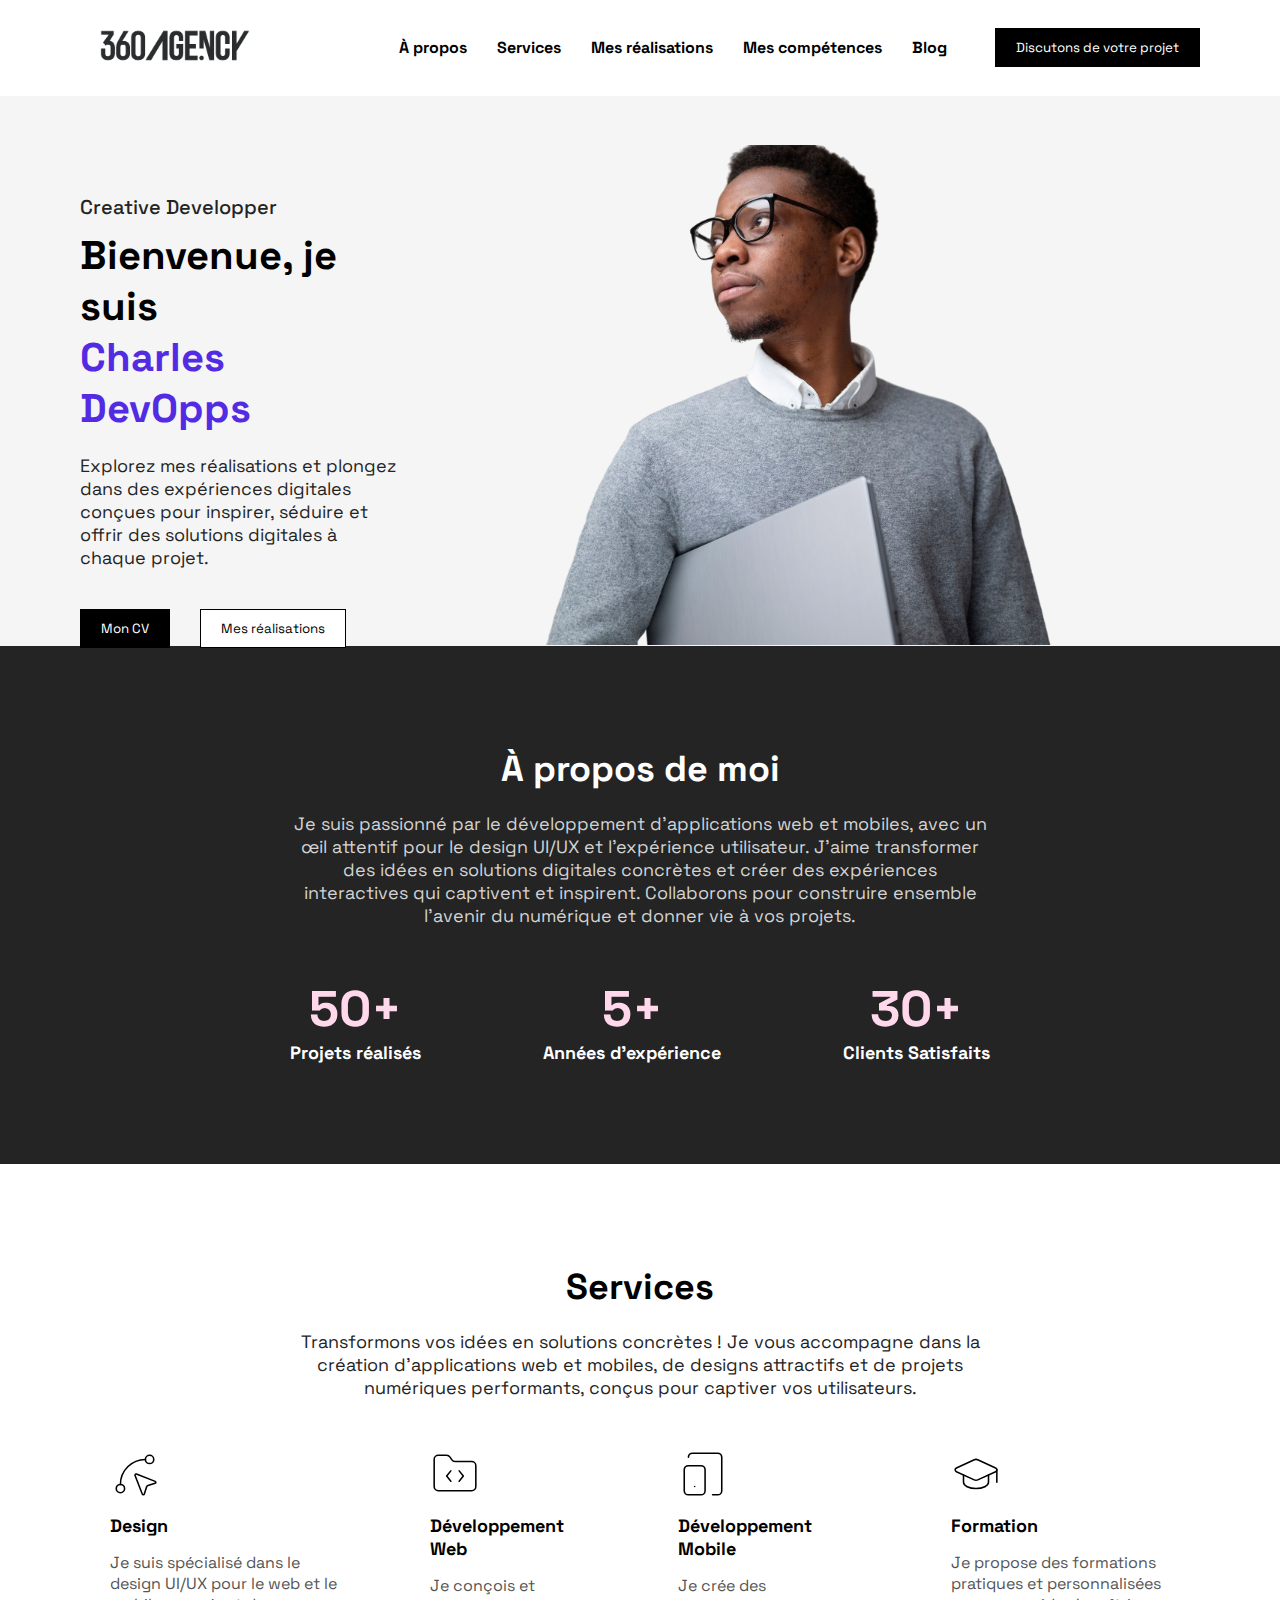
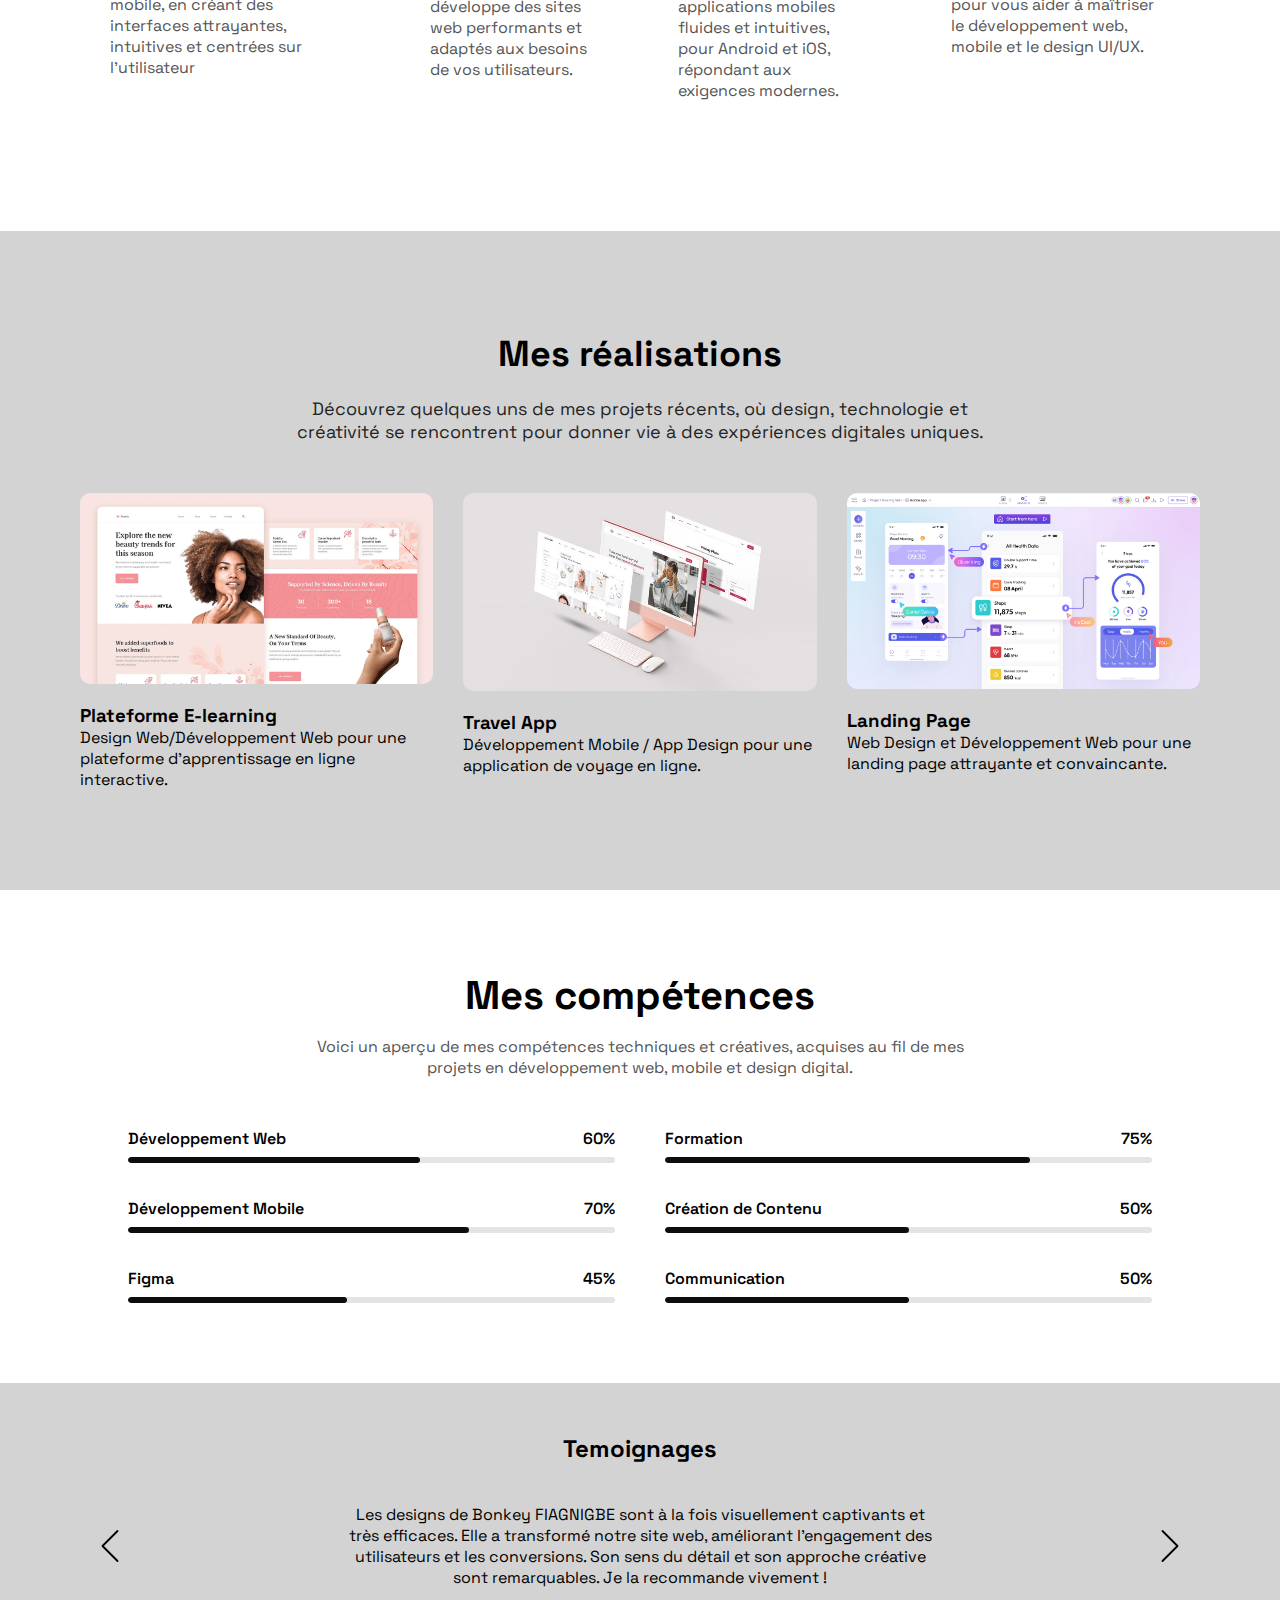
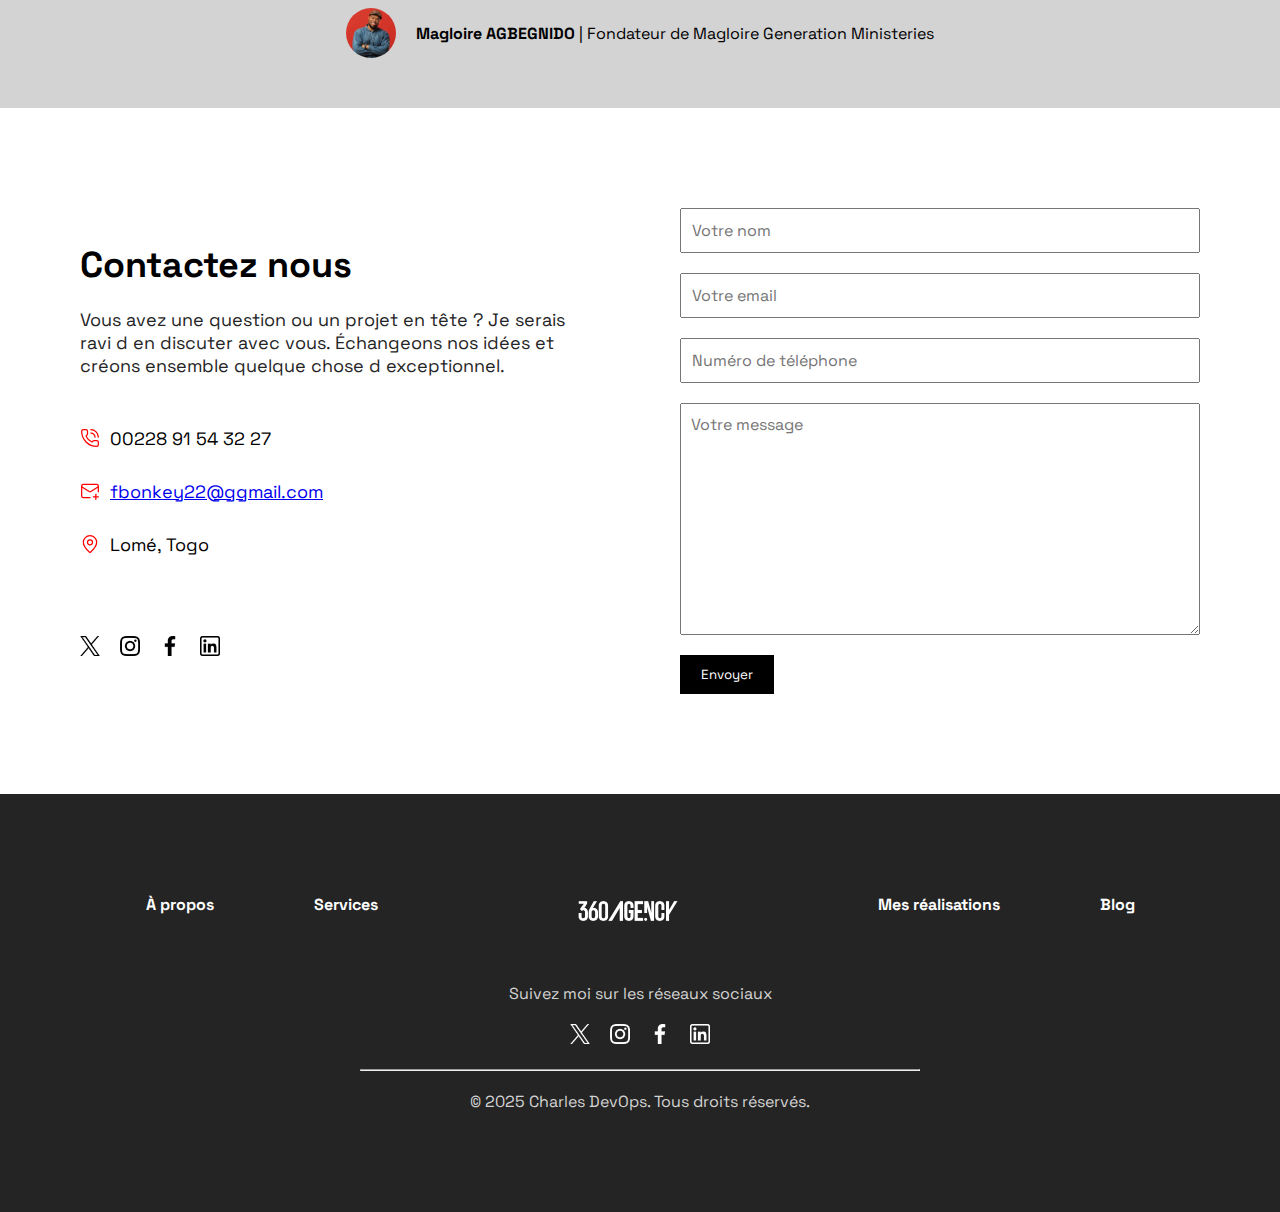
<file: index.html>
<!DOCTYPE html>
<html lang="fr">
  <head>
    <meta charset="UTF-8" />
    <meta name="viewport" content="width=device-width, initial-scale=1.0" />
    <title>Portfolio</title>

    <link rel="stylesheet" href="style.css" />
    <link rel="preconnect" href="https://fonts.googleapis.com" />
    <link rel="preconnect" href="https://fonts.gstatic.com" crossorigin />
    <link
      href="https://fonts.googleapis.com/css2?family=Space+Grotesk:wght@300..700&display=swap"
      rel="stylesheet"
    />

    <link rel="preconnect" href="https://fonts.googleapis.com" />
    <link rel="preconnect" href="https://fonts.gstatic.com" crossorigin />
    <link
      href="https://fonts.googleapis.com/css2?family=Playfair+Display:ital,wght@0,400..900;1,400..900&display=swap"
      rel="stylesheet"
    />
  </head>
  <body>
    <header class="nav-barre">
      <div>
        <img
          class="logo"
          src="./Assets/Logos/logo_360.agency.png"
          alt="logo"
          width="150"
        />
      </div>

      <div>
        <nav>
          <ul>
            <li><a class="nav-item" href="#about">À propos</a></li>
            <li><a class="nav-item" href="#service">Services</a></li>
            <li>
              <a class="nav-item" href="#realisation">Mes réalisations</a>
            </li>
            <li><a class="nav-item" href="#competence">Mes compétences</a></li>
            <li><a class="nav-item" href="#blogt">Blog</a></li>
          </ul>
        </nav>
      </div>
      <button class="btn">Discutons de votre projet</button>
    </header>

    <main>
      <section class="hero">
        <div id="about" class="cont_hero">
          <h6>Creative Developper</h6>
          <h1>
            Bienvenue, je suis <br />
            <span>Charles DevOpps</span>
          </h1>
          <p>
            Explorez mes réalisations et plongez dans des expériences digitales
            conçues pour inspirer, séduire et offrir des solutions digitales à
            chaque projet.
          </p>

          <div class="hero_btn">
            <button class="btn">Mon CV</button>
            <button class="btn2">Mes réalisations</button>
          </div>
        </div>

        <div class="hero_image">
          <img
            src="./Assets/Images/Dev-holding-laptop.png"
            alt="image"
            width="750px"
          />
        </div>
      </section>

      <section class="about">
        <h2 id="about">À propos de moi</h2>
        <p class="p">
          Je suis passionné par le développement d’applications web et mobiles,
          avec un œil attentif pour le design UI/UX et l’expérience utilisateur.
          J’aime transformer des idées en solutions digitales concrètes et créer
          des expériences interactives qui captivent et inspirent. Collaborons
          pour construire ensemble l’avenir du numérique et donner vie à vos
          projets.
        </p>

        <div class="compteur">
          <div class="compt1">
            <p class="chif">50+</p>
            <p class="chif-des">Projets réalisés</p>
          </div>
          <div class="compt2">
            <p class="chif">5+</p>
            <p class="chif-des">Années d’expérience</p>
          </div>
          <div class="compt3">
            <p class="chif">30+</p>
            <p class="chif-des">Clients Satisfaits</p>
          </div>
        </div>
      </section>

      <section class="service">
        <h2 id="service">Services</h2>
        <p class="p">
          Transformons vos idées en solutions concrètes ! Je vous accompagne
          dans la création d’applications web et mobiles, de designs attractifs
          et de projets numériques performants, conçus pour captiver vos
          utilisateurs.
        </p>

        <div class="service-flex">
          <div class="service1">
            <img src="./Assets/Icones/design.svg" alt="icone" />
            <h3>Design</h3>
            <p class="descpt">
              Je suis spécialisé dans le design UI/UX pour le web et le mobile,
              en créant des interfaces attrayantes, intuitives et centrées sur
              l’utilisateur
            </p>
          </div>

          <div class="service2">
            <img src="./Assets/Icones/dev-web.svg" alt="icone" />
            <h3>Développement Web</h3>
            <p class="descpt">
              Je conçois et développe des sites web performants et adaptés aux
              besoins de vos utilisateurs.
            </p>
          </div>

          <div class="service3">
            <img src="./Assets/Icones/dev-mobile.svg" alt="icone" />
            <h3>Développement Mobile</h3>
            <p class="descpt">
              Je crée des applications mobiles fluides et intuitives, pour
              Android et iOS, répondant aux exigences modernes.
            </p>
          </div>

          <div class="service4">
            <img src="./Assets/Icones/formation.svg" alt="icone" />
            <h3>Formation</h3>
            <p class="descpt">
              Je propose des formations pratiques et personnalisées pour vous
              aider à maîtriser le développement web, mobile et le design UI/UX.
            </p>
          </div>
        </div>
      </section>

      <section class="reaisation">
        <h2 id="realisation">Mes réalisations</h2>
        <p class="real-p">
          Découvrez quelques uns de mes projets récents, où design, technologie
          et créativité se rencontrent pour donner vie à des expériences
          digitales uniques.
        </p>

        <div class="real-grid">
          <div class="real1">
            <img src="./Assets/Projets/projet-1.jpg" alt="projet" />
            <h3>Plateforme E-learning</h3>
            <p>
              Design Web/Développement Web pour une plateforme d’apprentissage
              en ligne interactive.
            </p>
          </div>

          <div class="real2">
            <img src="./Assets/Projets/projet-2.jpg" alt="projet" />
            <h3>Travel App</h3>
            <p>
              Développement Mobile / App Design pour une application de voyage
              en ligne.
            </p>
          </div>

          <div class="real3">
            <img src="./Assets/Projets/projet-3.jpg" alt="projet" />
            <h3>Landing Page</h3>
            <p>
              Web Design et Développement Web pour une landing page attrayante
              et convaincante.
            </p>
          </div>
        </div>
      </section>

    <section class="competences" id="competence">
        <h2>Mes compétences</h2>
        <p class="descrip">
            Voici un aperçu de mes compétences techniques et créatives, acquises
            au fil de mes projets en développement web, mobile et design digital.
        </p>
    
        <div class="skills-grid">
            <!-- Colonne gauche -->
            <div class="skills-column">
                <div class="skill">
                    <span class="skill-title">Développement Web</span>
                    <div class="skill-bar">
                        <div class="skill-progress" style="width: 60%"></div>
                    </div>
                    <span class="skill-value">60%</span>
                </div>
    
                <div class="skill">
                    <span class="skill-title">Développement Mobile</span>
                    <div class="skill-bar">
                        <div class="skill-progress" style="width: 70%"></div>
                    </div>
                    <span class="skill-value">70%</span>
                </div>
    
                <div class="skill">
                    <span class="skill-title">Figma</span>
                    <div class="skill-bar">
                        <div class="skill-progress" style="width: 45%"></div>
                    </div>
                    <span class="skill-value">45%</span>
                </div>
            </div>
    
            <!-- Colonne droite -->
            <div class="skills-column">
                <div class="skill">
                    <span class="skill-title">Formation</span>
                    <div class="skill-bar">
                        <div class="skill-progress" style="width: 75%"></div>
                    </div>
                    <span class="skill-value">75%</span>
                </div>
    
                <div class="skill">
                    <span class="skill-title">Création de Contenu</span>
                    <div class="skill-bar">
                        <div class="skill-progress" style="width: 50%"></div>
                    </div>
                    <span class="skill-value">50%</span>
                </div>
    
                <div class="skill">
                    <span class="skill-title">Communication</span>
                    <div class="skill-bar">
                        <div class="skill-progress" style="width: 50%"></div>
                    </div>
                    <span class="skill-value">50%</span>
                </div>
            </div>
        </div>
    </section>

      <section class="temoignage">
        <h2>Temoignages</h2>

        <div class="temg1">
          <img src="./Assets/Icones/left.svg" alt="precedant" height="60px" />
          <p>
            Les designs de Bonkey FIAGNIGBE sont à la fois visuellement
            captivants et très efficaces. Elle a transformé notre site web,
            améliorant l’engagement des utilisateurs et les conversions. Son
            sens du détail et son approche créative sont remarquables. Je la
            recommande vivement !
          </p>
          <img src="./Assets/Icones/right.svg" alt="suivant" height="60px" />
        </div>

        <div class="auteur">
          <img
            src="./Assets/Temoins/temoin1.jpg"
            alt="jean kodjo"
            height="50px"
          />
          <p>
            <span> Magloire AGBEGNIDO </span> | Fondateur de Magloire Generation
            Ministeries
          </p>
        </div>
      </section>

      <section class="contact">
        <div class="contact-flex">
          <h2>Contactez nous</h2>
          <p>
            Vous avez une question ou un projet en tête ? Je serais ravi d en
            discuter avec vous. Échangeons nos idées et créons ensemble quelque
            chose d exceptionnel.
          </p>

          <ul class="contact-info">
            <li>
              <img
                src="./Assets/Icones/telephone.svg"
                alt="telephone"
                height="20px"
              />
              00228 91 54 32 27
            </li>
            <li>
              <img src="./Assets/Icones/mail.svg" alt="email" height="20px" />
              <a href="mailto:fbonkey22@ggmail.com">fbonkey22@ggmail.com</a>
            </li>
            <li>
              <img src="./Assets/Icones/map.svg" alt="map" height="20px" /> Lomé,
              Togo
            </li>
          </ul>

          <div class="social-media">
            <a href="">
              <img src="./Assets/Icones/twitter.png" alt="" width="20px" />
            </a>
            <a href="">
              <img src="./Assets/Icones/instagram.png" alt="" width="20px" />
            </a>
            <a href="">
              <img src="./Assets/Icones/facebook.png" alt="" width="20px" />
            </a>
            <a href="">
              <img src="./Assets/Icones/linkedin.png" alt="" width="20px" />
            </a>
          </div>
        </div>

        <div class="form-container">
          <form class="contact-form" action="">
            <input class="input" type="text" placeholder="Votre nom" required />
            <input
              class="input"
              type="email"
              placeholder="Votre email"
              required
            />
            <input
              class="input"
              type="tel"
              placeholder="Numéro de téléphone"
              id=""
            />
            <textarea
              class="input"
              cols="30"
              rows="10"
              placeholder="Votre message"
              required
            ></textarea>
          </form>
          <button id="btn" class="btn" type="submit">Envoyer</button>
        </div>
      </section>
    </main>

    <footer>
      <div class="footer-nav">
        <nav>
          <ul class="foot-menu">
            <li><a class="foot-item" href="#about">À propos</a></li>
            <li><a class="foot-item" href="#service">Services</a></li>
            <li>
              <a href="#logo">
                <img
                  class="logo"
                  src="./Assets/Logos/logo_360.agency_white.png"
                  alt="logo"
                  width="100px"
                />
              </a>
            </li>
            <li>
              <a class="foot-item" href="#realisation">Mes réalisations</a>
            </li>
            <li><a class="foot-item" href="#blogt">Blog</a></li>
          </ul>
        </nav>
      </div>

      <div class="social-contener">
        <p>Suivez moi sur les réseaux sociaux</p>
        <div class="social-media">
          <a href="#">
            <img src="./Assets/Icones/twitter_white.png" alt="" width="20px" />
          </a>
          <a href="#">
            <img src="./Assets/Icones/instagram_white.png" alt="" width="20px" />
          </a>
          <a href="#">
            <img src="./Assets/Icones/facebook _white.png" alt="" width="20px" />
          </a>
          <a href="#">
            <img src="./Assets/Icones/linkedin_white.png" alt="" width="20px" />
          </a>
        </div>

        <hr class="hr-footer" />

        <p class="copyrith">© 2025 Charles DevOps. Tous droits réservés.</p>
      </div>
    </footer>
  </body>
</html>
</file>
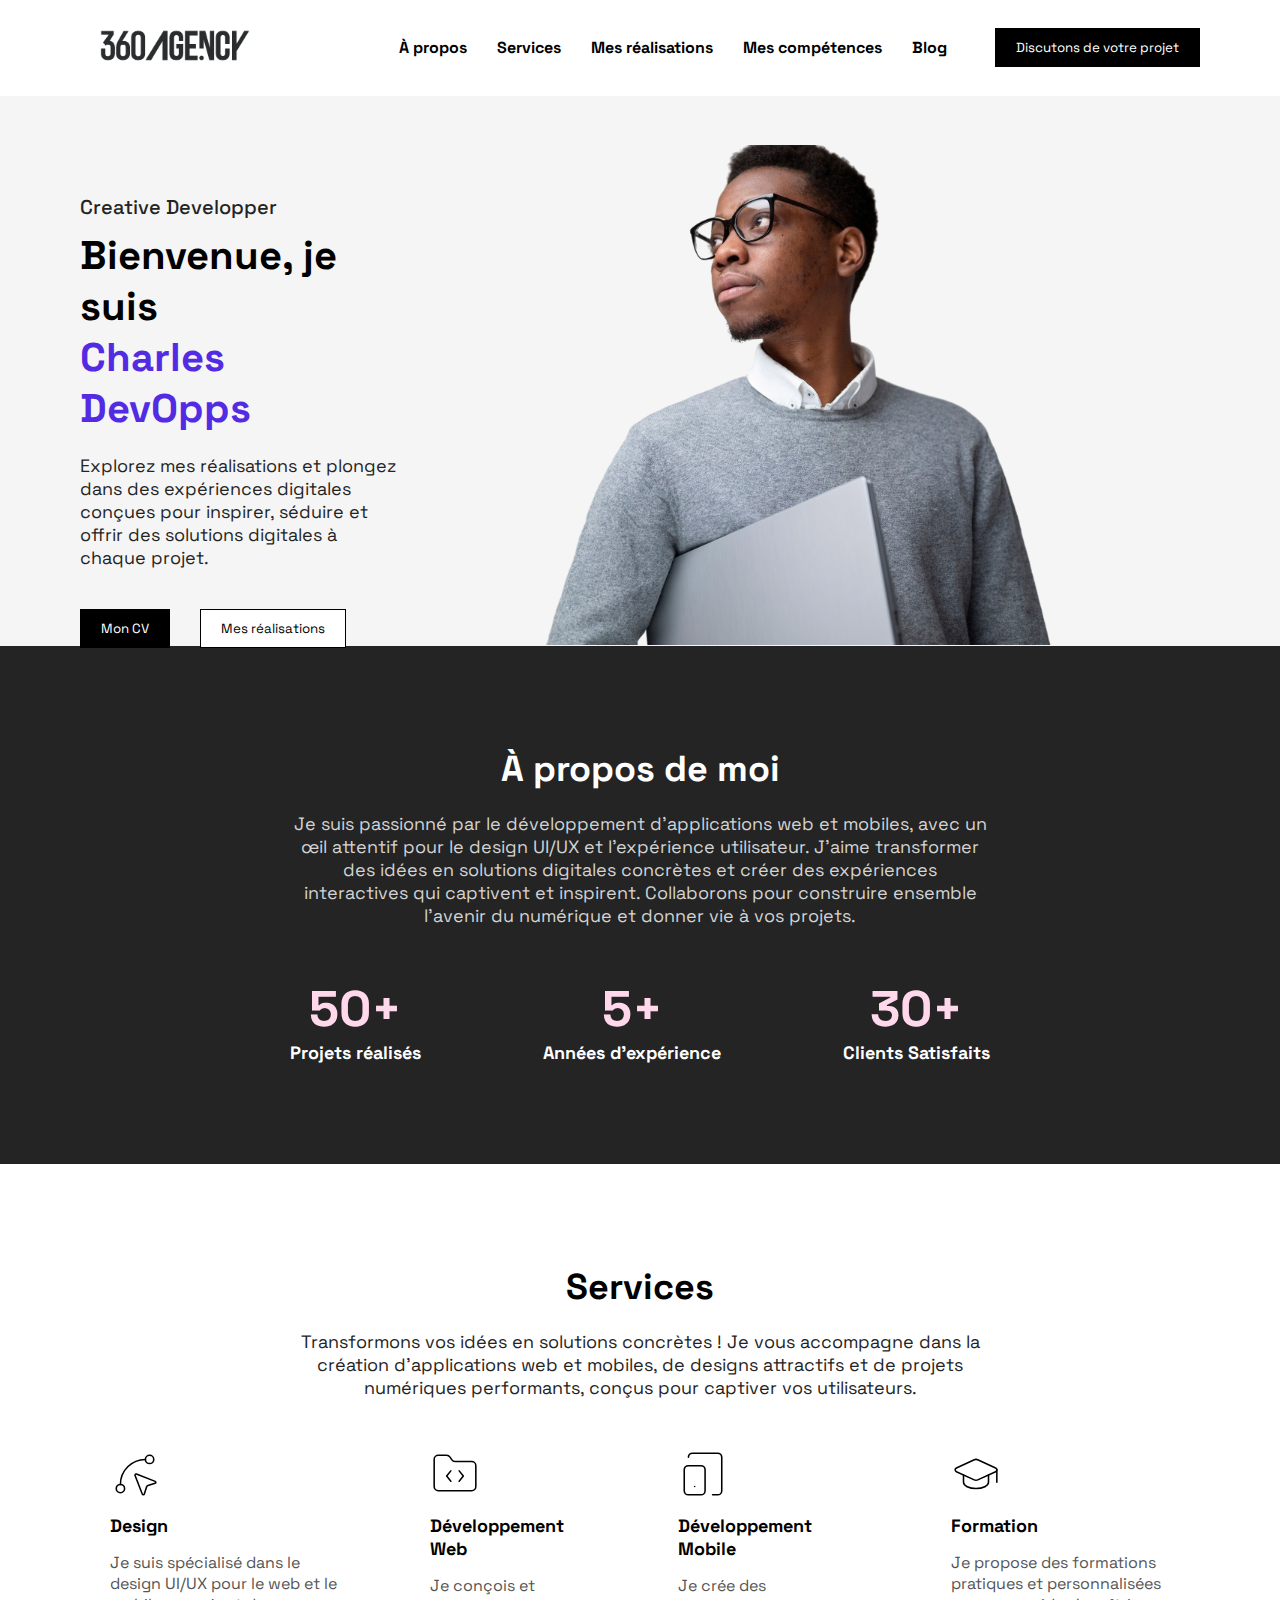
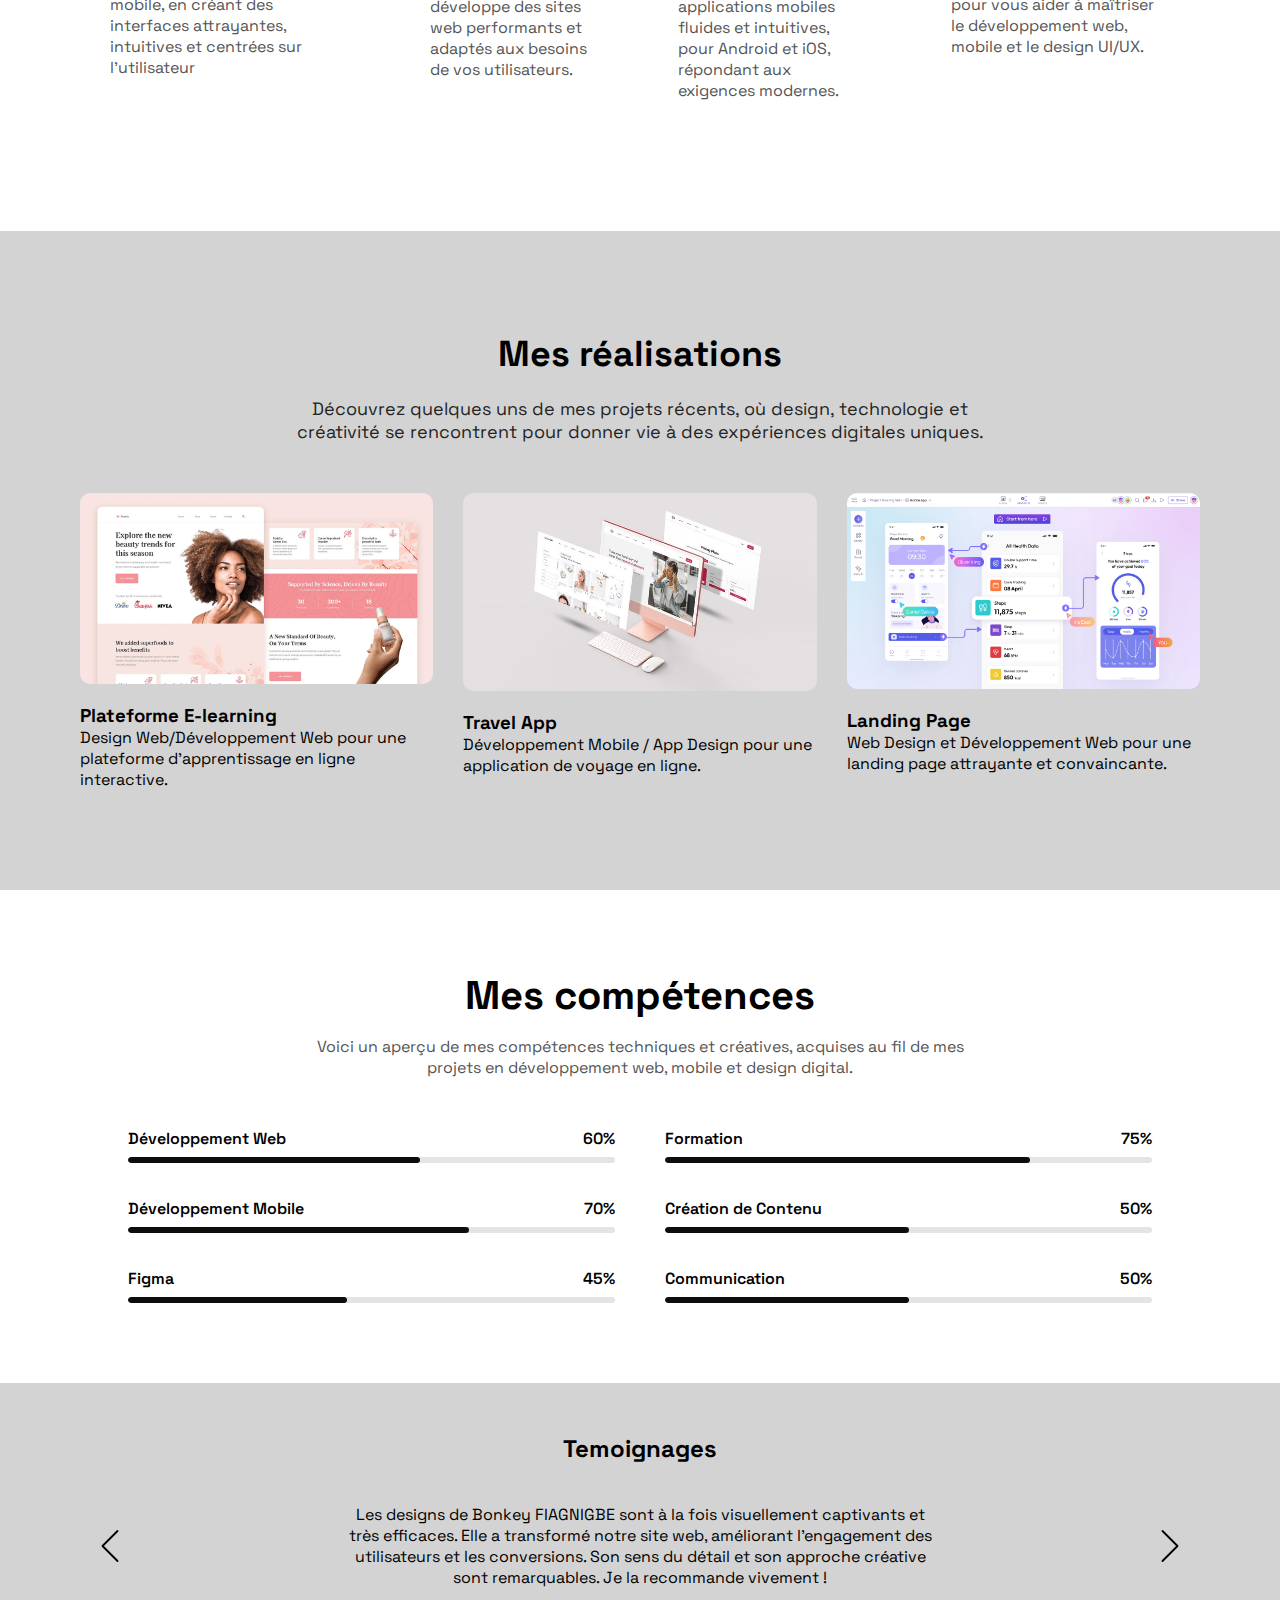
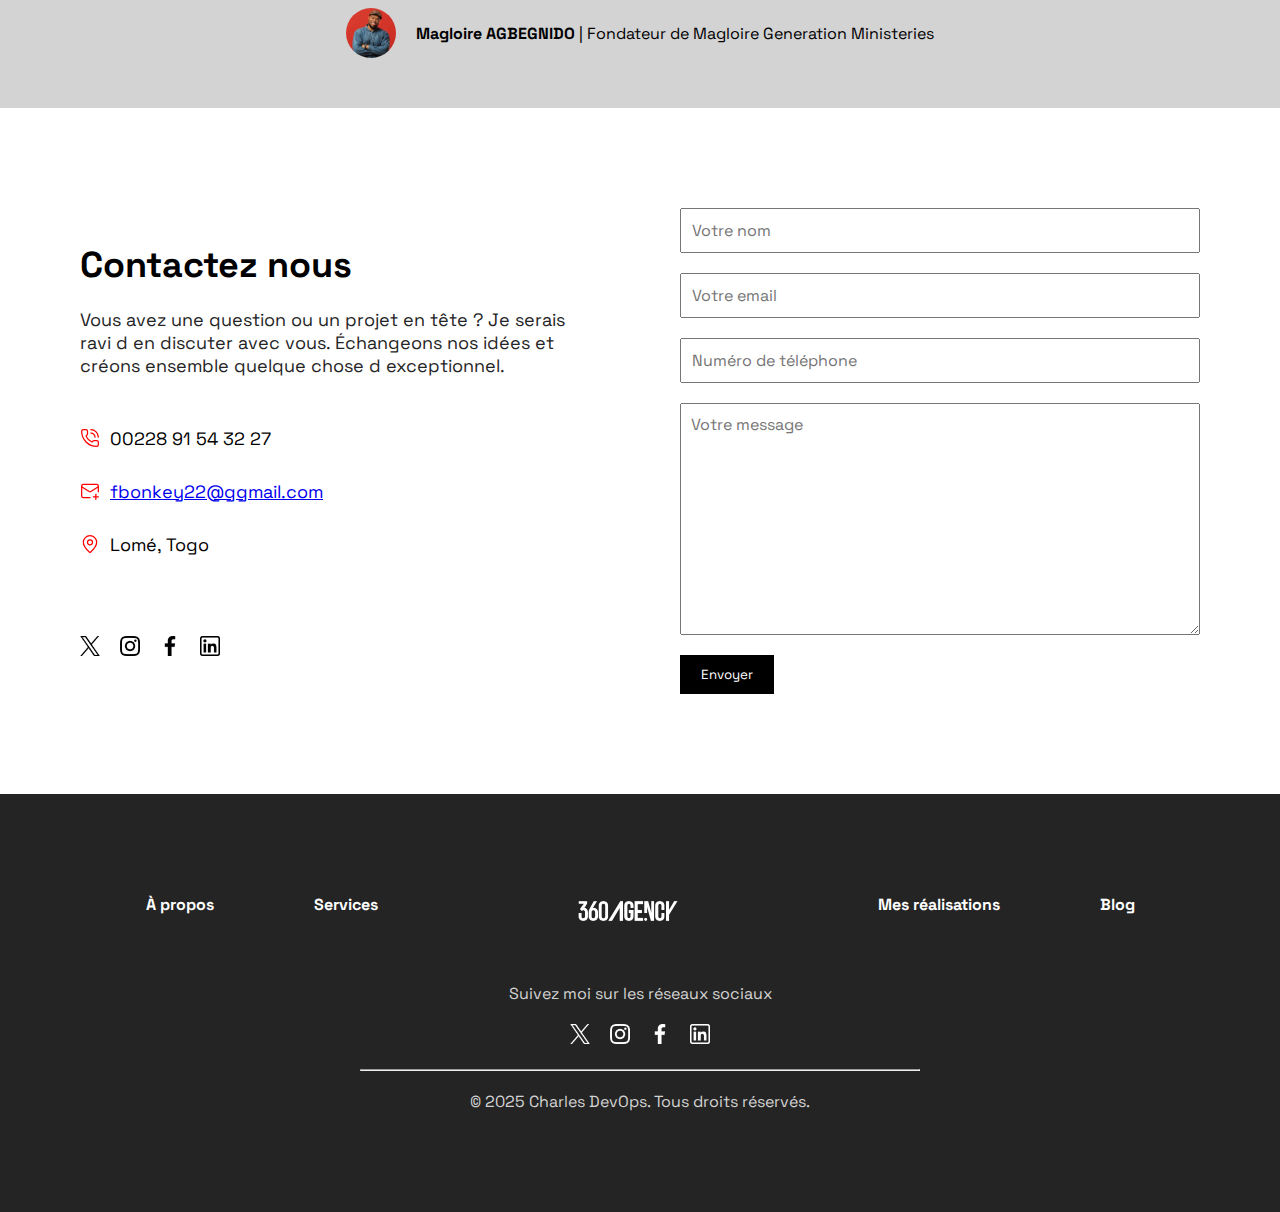
<file: Pages/index.html>
<!DOCTYPE html>
<html lang="fr">
  <head>
    <meta charset="UTF-8" />
    <meta name="viewport" content="width=device-width, initial-scale=1.0" />
    <title>Portfolio</title>

    <link rel="stylesheet" href="style.css" />
    <link rel="preconnect" href="https://fonts.googleapis.com" />
    <link rel="preconnect" href="https://fonts.gstatic.com" crossorigin />
    <link
      href="https://fonts.googleapis.com/css2?family=Space+Grotesk:wght@300..700&display=swap"
      rel="stylesheet"
    />

    <link rel="preconnect" href="https://fonts.googleapis.com" />
    <link rel="preconnect" href="https://fonts.gstatic.com" crossorigin />
    <link
      href="https://fonts.googleapis.com/css2?family=Playfair+Display:ital,wght@0,400..900;1,400..900&display=swap"
      rel="stylesheet"
    />
  </head>
  <body>
    <header class="nav-barre">
      <div>
        <img
          class="logo"
          src="/Assets/Logos/logo_360.agency.png"
          alt="logo"
          width="150"
        />
      </div>

      <div>
        <nav>
          <ul>
            <li><a class="nav-item" href="#about">À propos</a></li>
            <li><a class="nav-item" href="#service">Services</a></li>
            <li>
              <a class="nav-item" href="#realisation">Mes réalisations</a>
            </li>
            <li><a class="nav-item" href="#competence">Mes compétences</a></li>
            <li><a class="nav-item" href="#blogt">Blog</a></li>
          </ul>
        </nav>
      </div>
      <button class="btn">Discutons de votre projet</button>
    </header>

    <main>
      <section class="hero">
        <div id="about" class="cont_hero">
          <h6>Creative Developper</h6>
          <h1>
            Bienvenue, je suis <br />
            <span>Charles DevOpps</span>
          </h1>
          <p>
            Explorez mes réalisations et plongez dans des expériences digitales
            conçues pour inspirer, séduire et offrir des solutions digitales à
            chaque projet.
          </p>

          <div class="hero_btn">
            <button class="btn">Mon CV</button>
            <button class="btn2">Mes réalisations</button>
          </div>
        </div>

        <div class="hero_image">
          <img
            src="/Assets/Images/Dev-holding-laptop.png"
            alt="image"
            width="750px"
          />
        </div>
      </section>

      <section class="about">
        <h2 id="about">À propos de moi</h2>
        <p class="p">
          Je suis passionné par le développement d’applications web et mobiles,
          avec un œil attentif pour le design UI/UX et l’expérience utilisateur.
          J’aime transformer des idées en solutions digitales concrètes et créer
          des expériences interactives qui captivent et inspirent. Collaborons
          pour construire ensemble l’avenir du numérique et donner vie à vos
          projets.
        </p>

        <div class="compteur">
          <div class="compt1">
            <p class="chif">50+</p>
            <p class="chif-des">Projets réalisés</p>
          </div>
          <div class="compt2">
            <p class="chif">5+</p>
            <p class="chif-des">Années d’expérience</p>
          </div>
          <div class="compt3">
            <p class="chif">30+</p>
            <p class="chif-des">Clients Satisfaits</p>
          </div>
        </div>
      </section>

      <section class="service">
        <h2 id="service">Services</h2>
        <p class="p">
          Transformons vos idées en solutions concrètes ! Je vous accompagne
          dans la création d’applications web et mobiles, de designs attractifs
          et de projets numériques performants, conçus pour captiver vos
          utilisateurs.
        </p>

        <div class="service-flex">
          <div class="service1">
            <img src="/Assets/Icones/design.svg" alt="icone" />
            <h3>Design</h3>
            <p class="descpt">
              Je suis spécialisé dans le design UI/UX pour le web et le mobile,
              en créant des interfaces attrayantes, intuitives et centrées sur
              l’utilisateur
            </p>
          </div>

          <div class="service2">
            <img src="/Assets/Icones/dev-web.svg" alt="icone" />
            <h3>Développement Web</h3>
            <p class="descpt">
              Je conçois et développe des sites web performants et adaptés aux
              besoins de vos utilisateurs.
            </p>
          </div>

          <div class="service3">
            <img src="/Assets/Icones/dev-mobile.svg" alt="icone" />
            <h3>Développement Mobile</h3>
            <p class="descpt">
              Je crée des applications mobiles fluides et intuitives, pour
              Android et iOS, répondant aux exigences modernes.
            </p>
          </div>

          <div class="service4">
            <img src="/Assets/Icones/formation.svg" alt="icone" />
            <h3>Formation</h3>
            <p class="descpt">
              Je propose des formations pratiques et personnalisées pour vous
              aider à maîtriser le développement web, mobile et le design UI/UX.
            </p>
          </div>
        </div>
      </section>

      <section class="reaisation">
        <h2 id="realisation">Mes réalisations</h2>
        <p class="real-p">
          Découvrez quelques uns de mes projets récents, où design, technologie
          et créativité se rencontrent pour donner vie à des expériences
          digitales uniques.
        </p>

        <div class="real-grid">
          <div class="real1">
            <img src="/Assets/Projets/projet-1.jpg" alt="projet" />
            <h3>Plateforme E-learning</h3>
            <p>
              Design Web/Développement Web pour une plateforme d’apprentissage
              en ligne interactive.
            </p>
          </div>

          <div class="real2">
            <img src="/Assets/Projets/projet-2.jpg" alt="projet" />
            <h3>Travel App</h3>
            <p>
              Développement Mobile / App Design pour une application de voyage
              en ligne.
            </p>
          </div>

          <div class="real3">
            <img src="/Assets/Projets/projet-3.jpg" alt="projet" />
            <h3>Landing Page</h3>
            <p>
              Web Design et Développement Web pour une landing page attrayante
              et convaincante.
            </p>
          </div>
        </div>
      </section>

    <section class="competences" id="competence">
        <h2>Mes compétences</h2>
        <p class="descrip">
            Voici un aperçu de mes compétences techniques et créatives, acquises
            au fil de mes projets en développement web, mobile et design digital.
        </p>
    
        <div class="skills-grid">
            <!-- Colonne gauche -->
            <div class="skills-column">
                <div class="skill">
                    <span class="skill-title">Développement Web</span>
                    <div class="skill-bar">
                        <div class="skill-progress" style="width: 60%"></div>
                    </div>
                    <span class="skill-value">60%</span>
                </div>
    
                <div class="skill">
                    <span class="skill-title">Développement Mobile</span>
                    <div class="skill-bar">
                        <div class="skill-progress" style="width: 70%"></div>
                    </div>
                    <span class="skill-value">70%</span>
                </div>
    
                <div class="skill">
                    <span class="skill-title">Figma</span>
                    <div class="skill-bar">
                        <div class="skill-progress" style="width: 45%"></div>
                    </div>
                    <span class="skill-value">45%</span>
                </div>
            </div>
    
            <!-- Colonne droite -->
            <div class="skills-column">
                <div class="skill">
                    <span class="skill-title">Formation</span>
                    <div class="skill-bar">
                        <div class="skill-progress" style="width: 75%"></div>
                    </div>
                    <span class="skill-value">75%</span>
                </div>
    
                <div class="skill">
                    <span class="skill-title">Création de Contenu</span>
                    <div class="skill-bar">
                        <div class="skill-progress" style="width: 50%"></div>
                    </div>
                    <span class="skill-value">50%</span>
                </div>
    
                <div class="skill">
                    <span class="skill-title">Communication</span>
                    <div class="skill-bar">
                        <div class="skill-progress" style="width: 50%"></div>
                    </div>
                    <span class="skill-value">50%</span>
                </div>
            </div>
        </div>
    </section>

      <section class="temoignage">
        <h2>Temoignages</h2>

        <div class="temg1">
          <img src="/Assets/Icones/left.svg" alt="precedant" height="60px" />
          <p>
            Les designs de Bonkey FIAGNIGBE sont à la fois visuellement
            captivants et très efficaces. Elle a transformé notre site web,
            améliorant l’engagement des utilisateurs et les conversions. Son
            sens du détail et son approche créative sont remarquables. Je la
            recommande vivement !
          </p>
          <img src="/Assets/Icones/right.svg" alt="suivant" height="60px" />
        </div>

        <div class="auteur">
          <img
            src="/Assets/Temoins/temoin1.jpg"
            alt="jean kodjo"
            height="50px"
          />
          <p>
            <span> Magloire AGBEGNIDO </span> | Fondateur de Magloire Generation
            Ministeries
          </p>
        </div>
      </section>

      <section class="contact">
        <div class="contact-flex">
          <h2>Contactez nous</h2>
          <p>
            Vous avez une question ou un projet en tête ? Je serais ravi d en
            discuter avec vous. Échangeons nos idées et créons ensemble quelque
            chose d exceptionnel.
          </p>

          <ul class="contact-info">
            <li>
              <img
                src="/Assets/Icones/telephone.svg"
                alt="telephone"
                height="20px"
              />
              00228 91 54 32 27
            </li>
            <li>
              <img src="/Assets/Icones/mail.svg" alt="email" height="20px" />
              <a href="mailto:fbonkey22@ggmail.com">fbonkey22@ggmail.com</a>
            </li>
            <li>
              <img src="/Assets/Icones/map.svg" alt="map" height="20px" /> Lomé,
              Togo
            </li>
          </ul>

          <div class="social-media">
            <a href="">
              <img src="/Assets/Icones/twitter.png" alt="" width="20px" />
            </a>
            <a href="">
              <img src="/Assets/Icones/instagram.png" alt="" width="20px" />
            </a>
            <a href="">
              <img src="/Assets/Icones/facebook.png" alt="" width="20px" />
            </a>
            <a href="">
              <img src="/Assets/Icones/linkedin.png" alt="" width="20px" />
            </a>
          </div>
        </div>

        <div class="form-container">
          <form class="contact-form" action="">
            <input class="input" type="text" placeholder="Votre nom" required />
            <input
              class="input"
              type="email"
              placeholder="Votre email"
              required
            />
            <input
              class="input"
              type="tel"
              placeholder="Numéro de téléphone"
              id=""
            />
            <textarea
              class="input"
              cols="30"
              rows="10"
              placeholder="Votre message"
              required
            ></textarea>
          </form>
          <button id="btn" class="btn" type="submit">Envoyer</button>
        </div>
      </section>
    </main>

    <footer>
      <div class="footer-nav">
        <nav>
          <ul class="foot-menu">
            <li><a class="foot-item" href="#about">À propos</a></li>
            <li><a class="foot-item" href="#service">Services</a></li>
            <li>
              <a href="#logo">
                <img
                  class="logo"
                  src="/Assets/Logos/logo_360.agency_white.png"
                  alt="logo"
                  width="100px"
                />
              </a>
            </li>
            <li>
              <a class="foot-item" href="#realisation">Mes réalisations</a>
            </li>
            <li><a class="foot-item" href="#blogt">Blog</a></li>
          </ul>
        </nav>
      </div>

      <div class="social-contener">
        <p>Suivez moi sur les réseaux sociaux</p>
        <div class="social-media">
          <a href="#">
            <img src="/Assets/Icones/twitter_white.png" alt="" width="20px" />
          </a>
          <a href="#">
            <img src="/Assets/Icones/instagram_white.png" alt="" width="20px" />
          </a>
          <a href="#">
            <img src="/Assets/Icones/facebook _white.png" alt="" width="20px" />
          </a>
          <a href="#">
            <img src="/Assets/Icones/linkedin_white.png" alt="" width="20px" />
          </a>
        </div>

        <hr class="hr-footer" />

        <p class="copyrith">© 2025 Charles DevOps. Tous droits réservés.</p>
      </div>
    </footer>
  </body>
</html>
</file>
<file: style.css>
*{
    margin: 0;
    padding: 0;
    box-sizing: border-box;
    font-family: "Space Grotesk", sans-serif;
}

.nav-barre{
    background-color: #ffffff;
    display: flex;
    justify-content: space-between;
    align-items: center;
    padding-top: 20px;
    padding-bottom: 20px;
    padding-right: 80px;
}

ul{
    list-style: none;
    display: flex;
    gap: 30px;
}

ul >li > a.nav-item{
    text-decoration: none;
    color: #000000;
    font-weight: 800;
    font-size: 16px;
}

.btn{
    background-color: #000000;
    color: #ffffff;
    padding: 10px 20px;
    border: 1px solid #000000;
    /* border-radius: 5px; */
    cursor: pointer;
}
.btn2{
    background-color: white;
    color: black;
    padding: 10px 20px;
    border: 1px solid #000000;
    /* border-radius: 5px; */
    cursor: pointer;
}

.hero{
    background-color: #f5f5f5;
    padding: 100px 80px;
    height: 550px;
    display: flex;
    justify-items: center;
    align-items: center;
    gap: 50px;
}

.cont_hero{
    margin-top: 100px;
}

.cont_hero h6{
    font-size: 20px;
    font-weight: 500;
    color: #242424;
    margin-bottom: 10px;
}

.cont_hero h1{
    font-size: 40px;
    font-weight: bold;
    color: #000000;
    margin-bottom: 20px;
}

.cont_hero h1 span{
    color: rgb(83, 43, 226);
}

.cont_hero p{
    color: #242424;
    font-size: 18px;
    margin-bottom: 40px;
}

.hero_btn{
    display: flex;
    gap: 30px;
}

.hero_image{
    width: 750px;
    position: relative;
    top: 27px;
}

.about{
    background-color: #242424;
    color: #ffffff;
    padding: 100px 80px;
    justify-items: center;
    text-align: center;
}

.about h2{
    font-size: 36px;
    font-weight: bold;
    margin-bottom: 20px;
}

.about .p{
    width: 700px;
    font-size: 18px;
    text-align: center;
    margin-bottom: 50px;
    color: #d3d3d3;
}

.compteur{
    width: 700px;
    display: flex;
    justify-content: space-between;
}

.chif{
    font-size: 50px;
    font-weight: bold;
    color: #ffd8ebff;
}

.chif-des{
    font-size: 18px;
    font-weight: bold;
}

.service{
    padding: 100px 80px;
    justify-items: center;
    
}

.service h2{
    font-size: 36px;
    font-weight: bold;
    margin-bottom: 20px;
}

.p{
    width: 700px;
    font-size: 18px;
    text-align: center;
    margin-bottom: 20px;
    color: #242424;
}

.service-flex{
    display: flex;
    justify-content: flex-start;
    gap: 30px;
    
}

.service img{
    width: 50px;
    margin-bottom: 10px;
}

.service h3{
    font-size: 18px;
    font-weight: bold;
    margin-bottom: 15px;
}

.descpt{
    font-size: 16px;
    color: #555555;
}

.service1, .service2, .service3, .service4{
    /* background-color: #f5f5f5; */
    padding: 30px;
    /* width: 300px;
    height: 350px; */
    text-align: left;
    border-radius: 10px;
}

.service1:hover, .service2:hover, .service3:hover, .service4:hover{
    /* box-shadow: 0 4px 8px rgba(0, 0, 0, 0.1); */
    background: #ffffff;
    background: linear-gradient(339deg, rgba(255, 255, 255, 0.89) 0%, rgba(255, 216, 235, 0.92) 100%);
    transition: 0.3s;
}

/* SECTION */
.competences {
    padding: 80px 10%;
    text-align: center;
}

.competences h2 {
    font-size: 2.5rem;
    font-weight: 700;
    margin-bottom: 15px;
}

.descrip {
    color: #555;
    max-width: 650px;
    margin: 0 auto 50px;
    font-size: 1rem;
}

/* GRID */
.skills-grid {
    display: grid;
    grid-template-columns: 1fr 1fr;
    gap: 50px;
}

.skills-column {
    display: flex;
    flex-direction: column;
    gap: 35px;
}

/* SKILL */
.skill {
    display: flex;
    flex-direction: column;
    position: relative;
}

.skill-title {
    font-weight: 600;
    margin-bottom: 8px;
    text-align: left;
}

.skill-value {
    position: absolute;
    right: 0;
    top: 0;
    font-weight: 600;
}

/* BARS */
.skill-bar {
    width: 100%;
    height: 6px;
    background: #e4e4e4;
    border-radius: 10px;
    overflow: hidden;
}

.skill-progress {
    height: 100%;
    background: #0d0d0d; /* Bar noir comme sur ton image */
    border-radius: 10px;
}

/* RESPONSIVE */
@media (max-width: 900px) {
    .skills-grid {
        grid-template-columns: 1fr;
    }
}


.reaisation{
    background-color: rgb(211, 211, 211);
    padding: 100px 80px;
    justify-items: center;
    /* height: 50px; */
}

.reaisation h2{
    font-size: 36px;
    font-weight: bold;
    margin-bottom: 20px;
}

.real-p{
    width: 700px;
    font-size: 18px;
    text-align: center;
    margin-bottom: 50px;
    color: #242424;
}

.real-grid{
    display: grid;
    grid-template-columns: repeat(3, 1fr);
    gap: 30px;
}

.real-grid img{
    width: 100%;
    height: auto;
    border-radius: 10px;
    margin-bottom: 15px;
}

.temoignage{
    background-color: #d3d3d3;
    padding: 50px 80px;
    justify-content: center;
    justify-items: center;
    text-align: center;
}

.temg1{
    display: flex;
    justify-content: center;
    align-items: center;
    gap: 200px;
    margin-top: 40px;
    margin-bottom: 20px;
}

.auteur{
    display: flex;
    justify-content: center;
    align-items: center;
    gap: 20px;
}

.auteur > img{
    border-radius: 50%;
}

.auteur span{
    font-weight: bold;
}

.contact{
    padding: 100px 80px;
    display: flex;
    /* justify-content: space-around; */
    gap:100px;
    align-items: center;
}

.form-container{
    flex: 1;
}



.contact-flex h2{
    font-size: 36px;
    font-weight: bold;
    margin-bottom: 20px;
}

.contact-flex p{
    width: 500px;
    font-size: 18px;
    margin-bottom: 50px;
    color: #242424;
}

.contact-info{
    list-style: none;
    display: flex;
    flex-direction: column;
    margin-bottom: 80px;
}

.contact-info li{
    text-decoration: none;
    font-size: 18px;
    /* margin-bottom: 20px; */
    display: flex;
    align-items: center;
    gap: 10px;
}

.social-media{
    display: flex;
    gap: 20px;
}

.contact-form{
    display: flex;
    flex-direction: column;
    gap: 20px;
}

#btn {
    margin-top: 20px;
}

.input{
    display: block;
    padding: 10px;
    font-size: 16px;
}

footer{
    background-color: #242424;
    padding: 100px 80px;
    align-items: center;
}

.foot-menu{
    display: flex;
    justify-content: center;
    gap: 100px;
    margin-bottom: 50px;
}

.foot-item{
    color: white;
    text-decoration: none;
    font-weight: bold;
    font-size: 16px;
}

.logo{
    margin-left: 100px;
    margin-right: 100px;
}

.social-contener{
    color: #d3d3d3;
    font-size: 16px;
    display: flex;
    flex-direction: column;
    justify-content: center;
    align-items: center;
    gap: 20px;
}

hr{
    width: 50%;
}
</file>
<file: Pages/style.css>
*{
    margin: 0;
    padding: 0;
    box-sizing: border-box;
    font-family: "Space Grotesk", sans-serif;
}

.nav-barre{
    background-color: #ffffff;
    display: flex;
    justify-content: space-between;
    align-items: center;
    padding-top: 20px;
    padding-bottom: 20px;
    padding-right: 80px;
}

ul{
    list-style: none;
    display: flex;
    gap: 30px;
}

ul >li > a.nav-item{
    text-decoration: none;
    color: #000000;
    font-weight: 800;
    font-size: 16px;
}

.btn{
    background-color: #000000;
    color: #ffffff;
    padding: 10px 20px;
    border: 1px solid #000000;
    /* border-radius: 5px; */
    cursor: pointer;
}
.btn2{
    background-color: white;
    color: black;
    padding: 10px 20px;
    border: 1px solid #000000;
    /* border-radius: 5px; */
    cursor: pointer;
}

.hero{
    background-color: #f5f5f5;
    padding: 100px 80px;
    height: 550px;
    display: flex;
    justify-items: center;
    align-items: center;
    gap: 50px;
}

.cont_hero{
    margin-top: 100px;
}

.cont_hero h6{
    font-size: 20px;
    font-weight: 500;
    color: #242424;
    margin-bottom: 10px;
}

.cont_hero h1{
    font-size: 40px;
    font-weight: bold;
    color: #000000;
    margin-bottom: 20px;
}

.cont_hero h1 span{
    color: rgb(83, 43, 226);
}

.cont_hero p{
    color: #242424;
    font-size: 18px;
    margin-bottom: 40px;
}

.hero_btn{
    display: flex;
    gap: 30px;
}

.hero_image{
    width: 750px;
    position: relative;
    top: 27px;
}

.about{
    background-color: #242424;
    color: #ffffff;
    padding: 100px 80px;
    justify-items: center;
    text-align: center;
}

.about h2{
    font-size: 36px;
    font-weight: bold;
    margin-bottom: 20px;
}

.about .p{
    width: 700px;
    font-size: 18px;
    text-align: center;
    margin-bottom: 50px;
    color: #d3d3d3;
}

.compteur{
    width: 700px;
    display: flex;
    justify-content: space-between;
}

.chif{
    font-size: 50px;
    font-weight: bold;
    color: #ffd8ebff;
}

.chif-des{
    font-size: 18px;
    font-weight: bold;
}

.service{
    padding: 100px 80px;
    justify-items: center;
    
}

.service h2{
    font-size: 36px;
    font-weight: bold;
    margin-bottom: 20px;
}

.p{
    width: 700px;
    font-size: 18px;
    text-align: center;
    margin-bottom: 20px;
    color: #242424;
}

.service-flex{
    display: flex;
    justify-content: flex-start;
    gap: 30px;
    
}

.service img{
    width: 50px;
    margin-bottom: 10px;
}

.service h3{
    font-size: 18px;
    font-weight: bold;
    margin-bottom: 15px;
}

.descpt{
    font-size: 16px;
    color: #555555;
}

.service1, .service2, .service3, .service4{
    /* background-color: #f5f5f5; */
    padding: 30px;
    /* width: 300px;
    height: 350px; */
    text-align: left;
    border-radius: 10px;
}

.service1:hover, .service2:hover, .service3:hover, .service4:hover{
    /* box-shadow: 0 4px 8px rgba(0, 0, 0, 0.1); */
    background: #ffffff;
    background: linear-gradient(339deg, rgba(255, 255, 255, 0.89) 0%, rgba(255, 216, 235, 0.92) 100%);
    transition: 0.3s;
}

/* SECTION */
.competences {
    padding: 80px 10%;
    text-align: center;
}

.competences h2 {
    font-size: 2.5rem;
    font-weight: 700;
    margin-bottom: 15px;
}

.descrip {
    color: #555;
    max-width: 650px;
    margin: 0 auto 50px;
    font-size: 1rem;
}

/* GRID */
.skills-grid {
    display: grid;
    grid-template-columns: 1fr 1fr;
    gap: 50px;
}

.skills-column {
    display: flex;
    flex-direction: column;
    gap: 35px;
}

/* SKILL */
.skill {
    display: flex;
    flex-direction: column;
    position: relative;
}

.skill-title {
    font-weight: 600;
    margin-bottom: 8px;
    text-align: left;
}

.skill-value {
    position: absolute;
    right: 0;
    top: 0;
    font-weight: 600;
}

/* BARS */
.skill-bar {
    width: 100%;
    height: 6px;
    background: #e4e4e4;
    border-radius: 10px;
    overflow: hidden;
}

.skill-progress {
    height: 100%;
    background: #0d0d0d; /* Bar noir comme sur ton image */
    border-radius: 10px;
}

/* RESPONSIVE */
@media (max-width: 900px) {
    .skills-grid {
        grid-template-columns: 1fr;
    }
}


.reaisation{
    background-color: rgb(211, 211, 211);
    padding: 100px 80px;
    justify-items: center;
    /* height: 50px; */
}

.reaisation h2{
    font-size: 36px;
    font-weight: bold;
    margin-bottom: 20px;
}

.real-p{
    width: 700px;
    font-size: 18px;
    text-align: center;
    margin-bottom: 50px;
    color: #242424;
}

.real-grid{
    display: grid;
    grid-template-columns: repeat(3, 1fr);
    gap: 30px;
}

.real-grid img{
    width: 100%;
    height: auto;
    border-radius: 10px;
    margin-bottom: 15px;
}

.temoignage{
    background-color: #d3d3d3;
    padding: 50px 80px;
    justify-content: center;
    justify-items: center;
    text-align: center;
}

.temg1{
    display: flex;
    justify-content: center;
    align-items: center;
    gap: 200px;
    margin-top: 40px;
    margin-bottom: 20px;
}

.auteur{
    display: flex;
    justify-content: center;
    align-items: center;
    gap: 20px;
}

.auteur > img{
    border-radius: 50%;
}

.auteur span{
    font-weight: bold;
}

.contact{
    padding: 100px 80px;
    display: flex;
    /* justify-content: space-around; */
    gap:100px;
    align-items: center;
}

.form-container{
    flex: 1;
}



.contact-flex h2{
    font-size: 36px;
    font-weight: bold;
    margin-bottom: 20px;
}

.contact-flex p{
    width: 500px;
    font-size: 18px;
    margin-bottom: 50px;
    color: #242424;
}

.contact-info{
    list-style: none;
    display: flex;
    flex-direction: column;
    margin-bottom: 80px;
}

.contact-info li{
    text-decoration: none;
    font-size: 18px;
    /* margin-bottom: 20px; */
    display: flex;
    align-items: center;
    gap: 10px;
}

.social-media{
    display: flex;
    gap: 20px;
}

.contact-form{
    display: flex;
    flex-direction: column;
    gap: 20px;
}

#btn {
    margin-top: 20px;
}

.input{
    display: block;
    padding: 10px;
    font-size: 16px;
}

footer{
    background-color: #242424;
    padding: 100px 80px;
    align-items: center;
}

.foot-menu{
    display: flex;
    justify-content: center;
    gap: 100px;
    margin-bottom: 50px;
}

.foot-item{
    color: white;
    text-decoration: none;
    font-weight: bold;
    font-size: 16px;
}

.logo{
    margin-left: 100px;
    margin-right: 100px;
}

.social-contener{
    color: #d3d3d3;
    font-size: 16px;
    display: flex;
    flex-direction: column;
    justify-content: center;
    align-items: center;
    gap: 20px;
}

hr{
    width: 50%;
}
</file>
